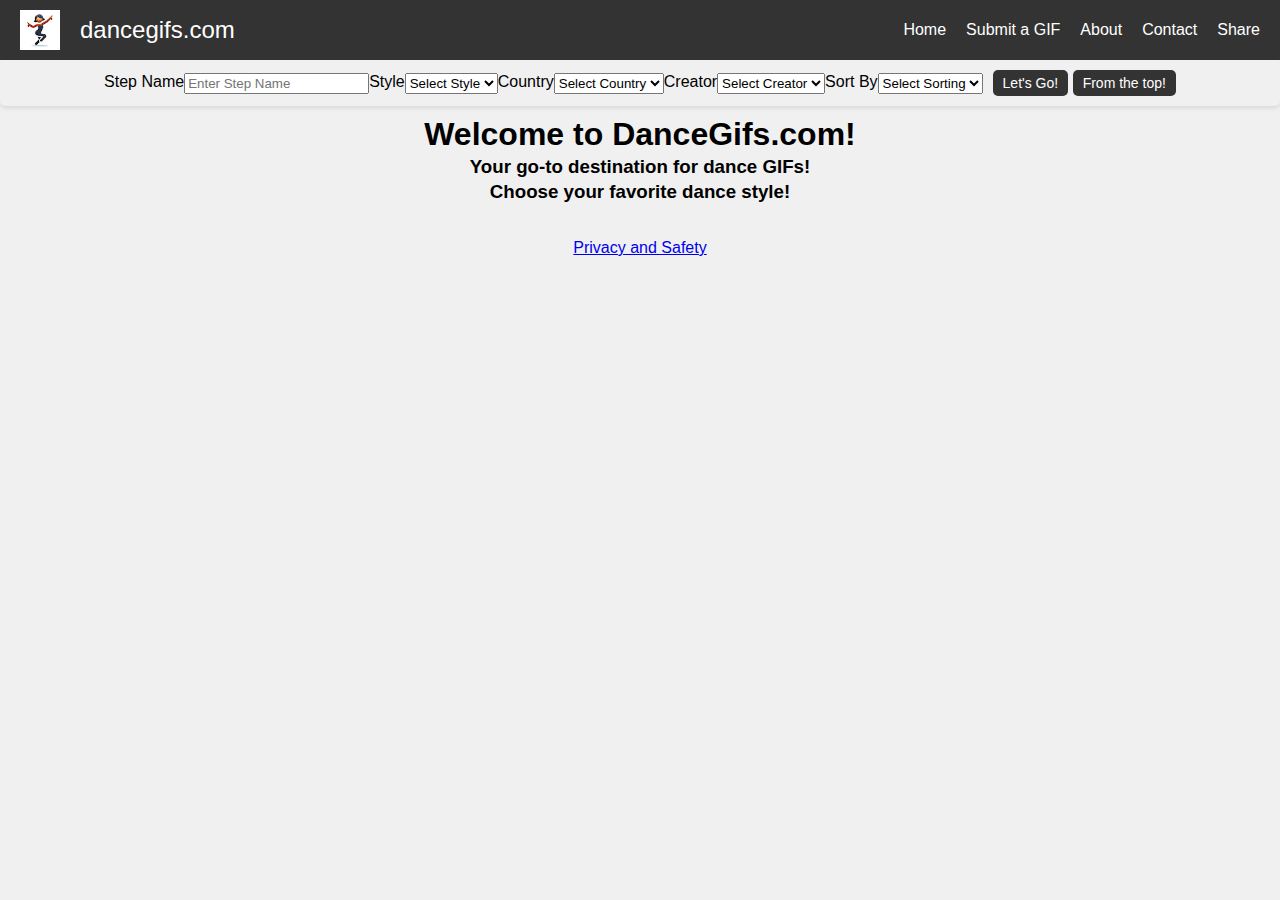
<file: public/index.html>
<!DOCTYPE html>
<html lang="en">
<head>
    <meta charset="UTF-8">
    <meta name="viewport" content="width=device-width, initial-scale=1.0">
    <title>DanceGifs.com</title>
    <link rel="stylesheet" type="text/css" href="style.css">
    <link rel="icon" href="favicon.ico" type="image/x-icon">


    <meta name="keywords" content="dance, dancing sneakers, afro dance, afrobeats, dance outfits, dance classes, dance teacher, dance instructor, ballet, jazz dance, hip hop dance, contemporary dance, salsa, ballroom dance, tap dance, dance competitions, dancewear, dance costume, leotards, tights, dance skirts, Capezio, Bloch, Sansha, Grishko, Gaynor Minden, So Danca, Freed of London, Nike dance, Adidas dance, Reebok dance, Puma dance, dance festivals, dance workshops, dance shoes, pointe shoes, dance sneakers, tap shoes, dance heels, jazz shoes, dance fitness, dance academy, dance studio, dance lessons, dance education, Nike Air Force 1 '07 An20, Nike Dunks, Nike Air Max, Nike Blazer, Nike Air Huarache, Adidas Originals Women's Superstar Sneaker, Reebok Women's Guresu 1.0 Track Shoe, Fuego, lululemon, leggings, street dance outfits, sweatshirt, hoodie, baggy pants, joggers, harem pants, snapback hats, beanies, bucket hats, high-top sneakers, cargo pants, bomber jackets, basketball jerseys, oversized t-shirts, tank tops, leggings, sports bras, dance shorts, windbreakers, track suits, temu, shein">
    
    <!-- GOOGLE ADSENSE IDENTIFIER -->
    <script async src="https://pagead2.googlesyndication.com/pagead/js/adsbygoogle.js?client=ca-pub-1258549624357094" crossorigin="anonymous"></script>

</head>
<body>
    <!-- NAV BAR and FILTERS -->
    <script>window.includeFilters = true;</script>
    <!-- Call script to set up nav bar and optionnaly filters and display Gifs -->
    <script src="scripts.js"></script>
    
    <!-- EZOIC AD - under_first_paragraph - under_first_paragraph -->
    <div id="ezoic-pub-ad-placeholder-103"> </div>
    <!-- End Ezoic - under_first_paragraph - under_first_paragraph -->

    <!-- GOOGLE TOP AD -->
    <!--<script async src="https://pagead2.googlesyndication.com/pagead/js/adsbygoogle.js?client=ca-pub-1258549624357094"
    crossorigin="anonymous"></script>-->
    <!-- top ad -->
    <!-- <ins class="adsbygoogle"
        style="display:block"
        data-ad-client="ca-pub-1258549624357094"
        data-ad-slot="4484881742"
        data-ad-format="auto"
        data-full-width-responsive="true"></ins>
    <script>
        (adsbygoogle = window.adsbygoogle || []).push({});
    </script> 
    -->


    <!-- GALLERY -->
    <div id="gallery-title">
        <h1 style="text-align: center; width: 70%; margin: auto;margin-top: 10px;">Welcome to DanceGifs.com!</h1>
        <h3 style="text-align: center; width: 70%; margin: auto;margin-top: 3px;">Your go-to destination for dance GIFs!</h3>
        <h3 style="text-align: center; width: 70%; margin: auto;margin-top: 3px;">Choose your favorite dance style!</h3>
    </div>
    <div id="gallery">
        <!-- GIFs will be displayed here -->
    </div>

    <footer>
        <!-- Privacy and Safety Policy -->
        <p>  <a href="privacyandsafety.html" target="_blank">Privacy and Safety</a>
        </p>
    </footer>
</body>
</html>
</file>
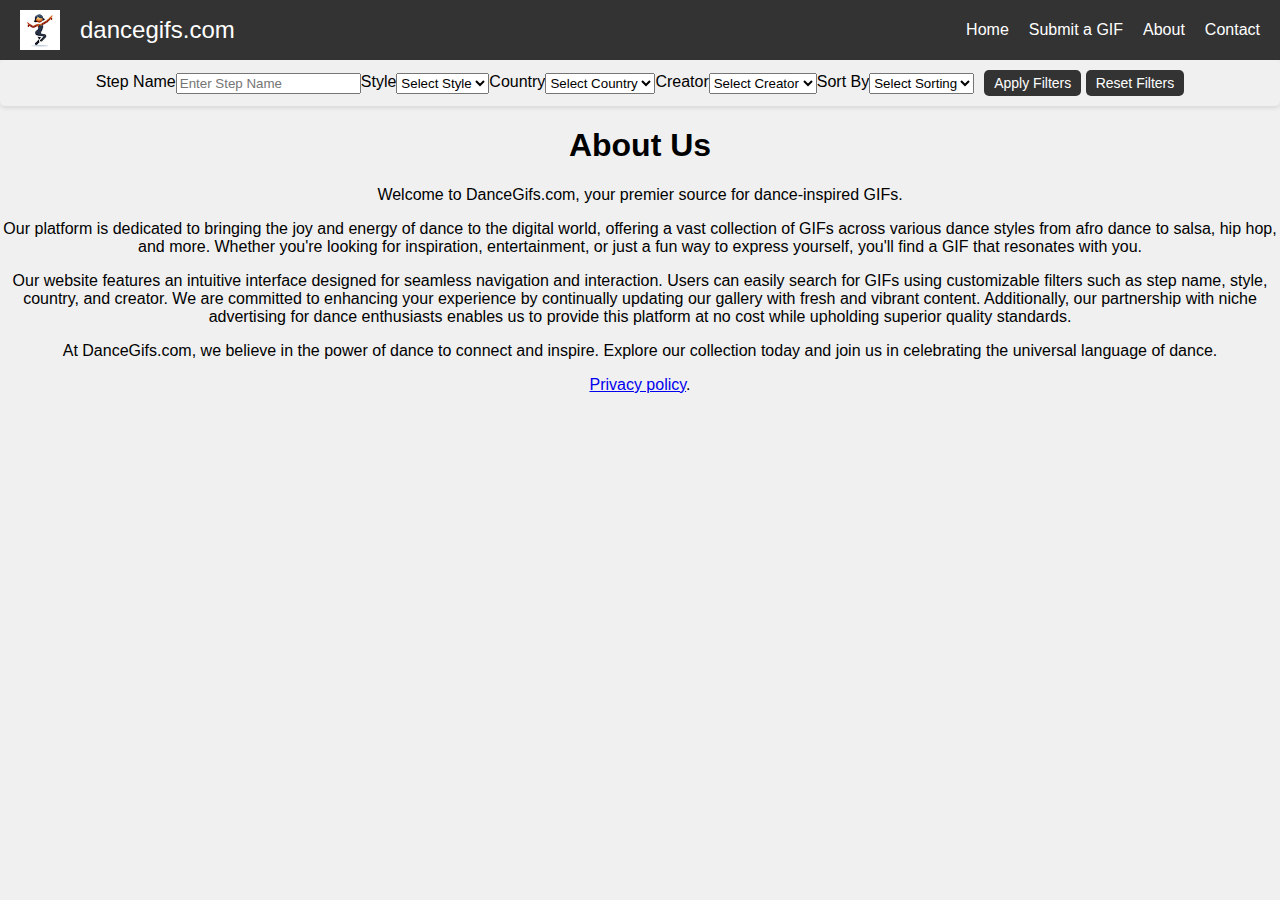
<file: about.html>
<!DOCTYPE html>
<html lang="en">
<head>
    <meta charset="UTF-8">
    <meta name="viewport" content="width=device-width, initial-scale=1.0">
    <title>About DanceGifs.com</title>
    <link rel="stylesheet" href="style.css">
    <script src="script.js" defer></script>
</head>
<body>

    <nav class="navbar">
        <div class="logo-and-title">
            <img src="logo.png" alt="Logo" style="height: 40px;"> <!-- Adjust the logo's height as needed -->
            <span class="site-title">dancegifs.com</span>
        </div>
        <button class="mobile-toggle" onclick="toggleNav()">☰</button>
        <ul class="nav-links">
            <li><a href="/">Home</a></li>
            <li><a href="https://forms.gle/mzy3RA9YncWPNvD19" target="_blank">Submit a GIF</a></li>
            <li><a href="/about.html">About</a></li>
            <li><a href="https://forms.gle/fVt2piGFEk1UcwqDA" target="_blank">Contact</a></li>
        </ul>
    </nav>

    <script>
        function toggleNav() {
            var navLinks = document.querySelector(".nav-links");
            navLinks.style.display = (navLinks.style.display === "block") ? "none" : "block";
        }
    </script>


    <div class="filter">
        <!-- Container for filter inputs -->
        <div class="filter-inputs">
            <label for="stepName">Step Name</label>
            <input type="text" id="stepName" placeholder="Enter Step Name"  onchange="applyFilters()">

            <label for="style">Style</label>
            <select id="style"  onchange="applyFilters()">
                <option value="">Select Style</option>
                <!-- Style options will be populated here -->
            </select>

            <label for="country">Country</label>
            <select id="country"   onchange="applyFilters()">
                <option value="">Select Country</option>
                <!-- Country options will be populated dynamically -->
            </select>

            <label for="creator">Creator</label>
            <select id="creator"   onchange="applyFilters()">
                <option value="">Select Creator</option>
                <!-- Creator options will be populated dynamically -->
            </select>

            <!-- Sort By dropdown menu -->
            <label for="sortBy">Sort By</label>
            <select id="sortBy"   onchange="applyFilters()">
                <option value="">Select Sorting</option>
                <option value="stepName">Step Name</option>
                <option value="style">Style</option>
                <option value="country">Country</option>
                <option value="hasGif">Has Gif</option>
                <option value="hasVideo">Has Video</option>
                <option value="hasTutorial">Has Tutorial</option>
                <option value="creator">Creator</option>
                <!-- Add more sorting options if needed -->
            </select>
        </div>
        
        <!-- Container for buttons -->
        <div class="filter-buttons">
            <button onclick="applyFilters()">Apply Filters</button>
            <button onclick="resetFilters()">Reset Filters</button> <!-- Reset Filters button -->
   
        </div>
    </div>

    
    <!-- EZOIC AD - under_first_paragraph - under_first_paragraph -->
    <div id="ezoic-pub-ad-placeholder-103"> </div>
    <!-- End Ezoic - under_first_paragraph - under_first_paragraph -->

    <!-- GOOGLE TOP AD -->
    <!--<script async src="https://pagead2.googlesyndication.com/pagead/js/adsbygoogle.js?client=ca-pub-1258549624357094"
    crossorigin="anonymous"></script>-->
    <!-- top ad -->
    <!-- <ins class="adsbygoogle"
        style="display:block"
        data-ad-client="ca-pub-1258549624357094"
        data-ad-slot="4484881742"
        data-ad-format="auto"
        data-full-width-responsive="true"></ins>
    <script>
        (adsbygoogle = window.adsbygoogle || []).push({});
    </script> 
    -->


    
    <!-- Call script to display Gifs -->
    <script src="script.js"></script>


    <main>
        <section id="about">
            <h1>About Us</h1>
            <p>Welcome to DanceGifs.com, your premier source for dance-inspired GIFs.</p>
            <p>Our platform is dedicated to bringing the joy and energy of dance to the digital world, offering a vast collection of GIFs across various dance styles from afro dance to salsa, hip hop, and more. Whether you're looking for inspiration, entertainment, or just a fun way to express yourself, you'll find a GIF that resonates with you.</p>
            <p>Our website features an intuitive interface designed for seamless navigation and interaction. Users can easily search for GIFs using customizable filters such as step name, style, country, and creator. We are committed to enhancing your experience by continually updating our gallery with fresh and vibrant content. Additionally, our partnership with niche advertising for dance enthusiasts enables us to provide this platform at no cost while upholding superior quality standards.</p>
            <p>At DanceGifs.com, we believe in the power of dance to connect and inspire. Explore our collection today and join us in celebrating the universal language of dance.</p>
        </section>
    </main>
    <footer>
        <!-- Privacy Policy -->
        <p>  <a href="https://www.dancegifs.com/privacypolicy.html" target="_blank">Privacy policy</a>.
        </p>
    </footer>
</body>
</html>
</file>
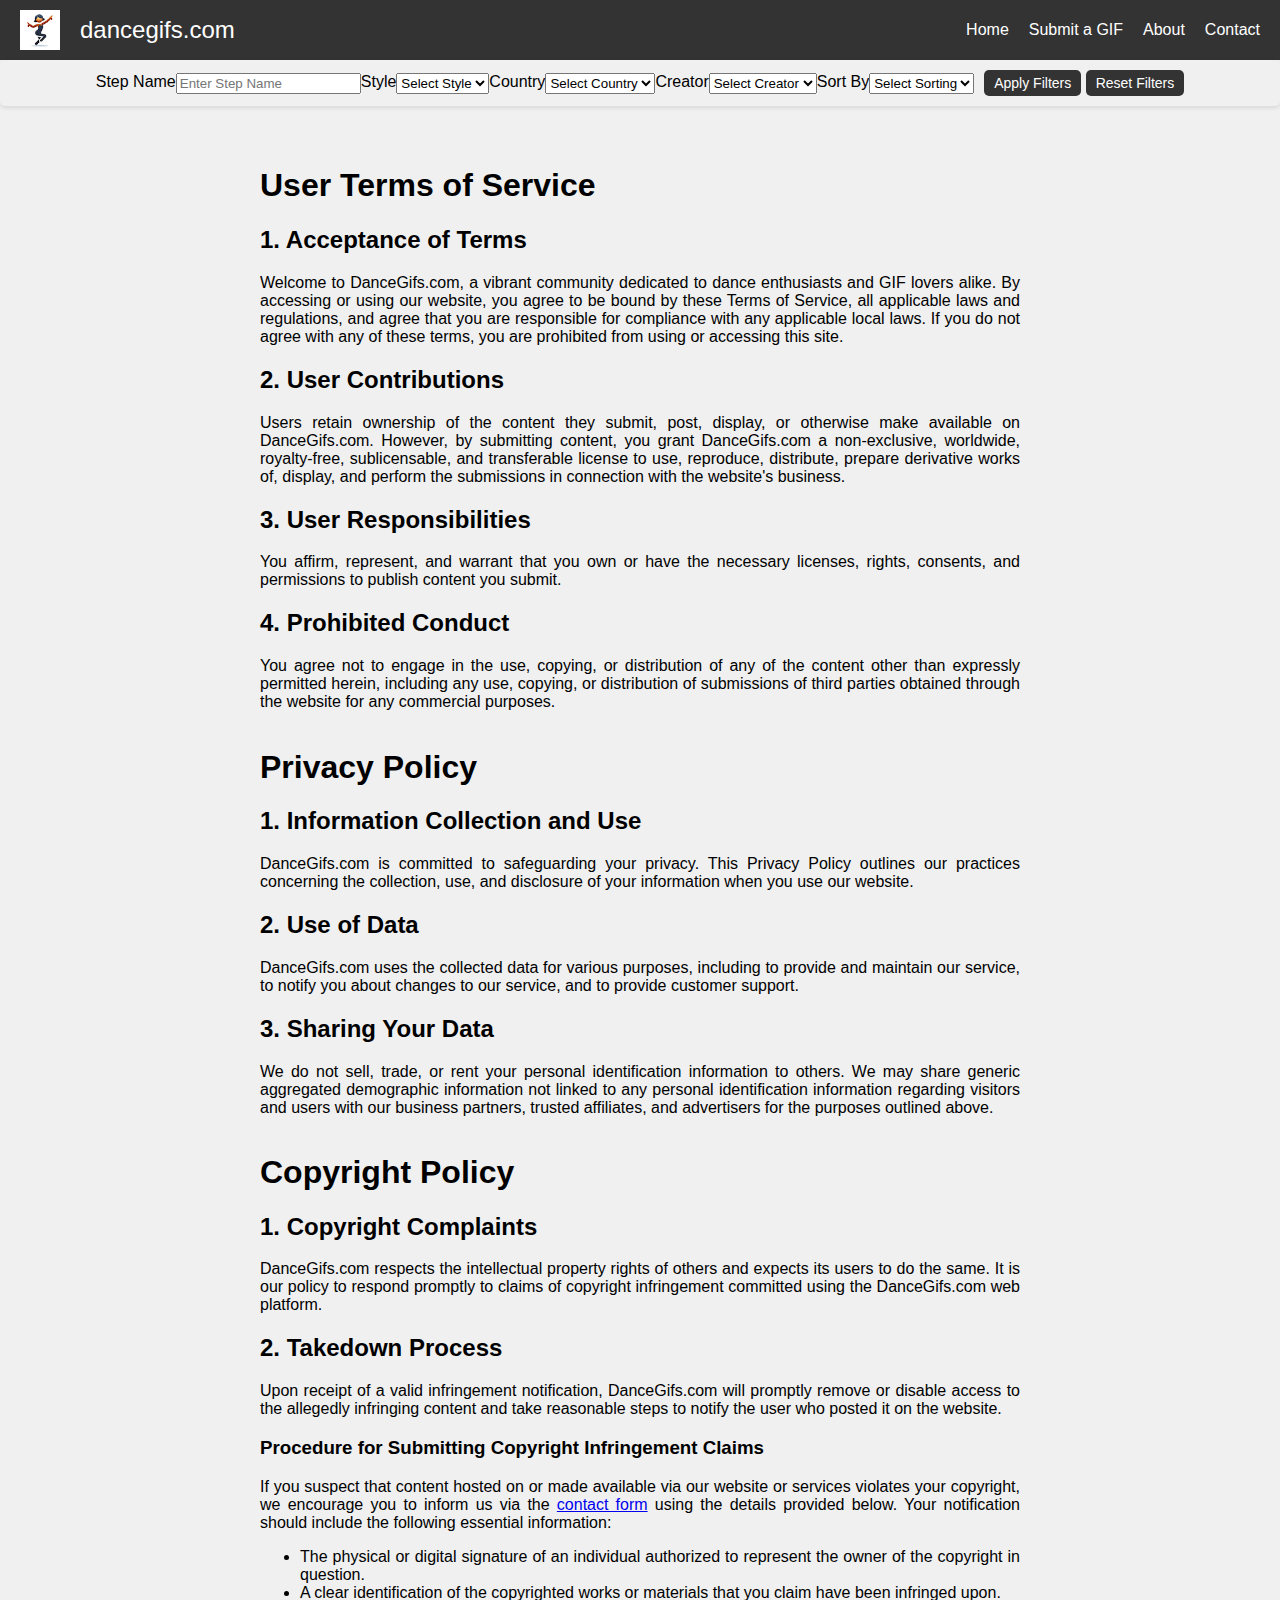
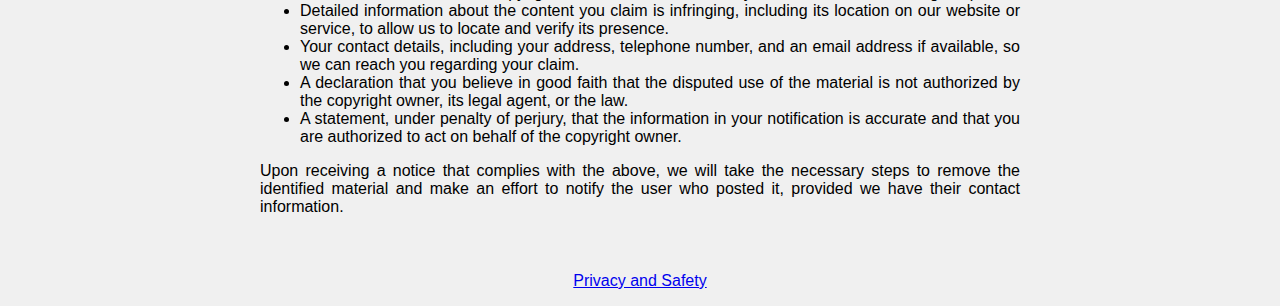
<file: privacyandsafety.html>
<!DOCTYPE html>
<html lang="en">
<head>
    <meta charset="UTF-8">
    <meta name="viewport" content="width=device-width, initial-scale=1.0">
    <title>About DanceGifs.com</title>
    <link rel="stylesheet" href="style.css">
    <script src="script.js" defer></script>

    <title>DanceGifs.com - Security and Privacy</title>
 


</head>
<body>

    <nav class="navbar">
        <div class="logo-and-title">
            <img src="logo.png" alt="Logo" style="height: 40px;"> <!-- Adjust the logo's height as needed -->
            <span class="site-title">dancegifs.com</span>
        </div>
        <button class="mobile-toggle" onclick="toggleNav()">☰</button>
        <ul class="nav-links">
            <li><a href="/">Home</a></li>
            <li><a href="https://forms.gle/mzy3RA9YncWPNvD19" target="_blank">Submit a GIF</a></li>
            <li><a href="/about.html">About</a></li>
            <li><a href="https://forms.gle/fVt2piGFEk1UcwqDA" target="_blank">Contact</a></li>
        </ul>
    </nav>

    <script>
        function toggleNav() {
            var navLinks = document.querySelector(".nav-links");
            navLinks.style.display = (navLinks.style.display === "block") ? "none" : "block";
        }
    </script>


    <div class="filter">
        <!-- Container for filter inputs -->
        <div class="filter-inputs">
            <label for="stepName">Step Name</label>
            <input type="text" id="stepName" placeholder="Enter Step Name"  onchange="applyFilters()">

            <label for="style">Style</label>
            <select id="style"  onchange="applyFilters()">
                <option value="">Select Style</option>
                <!-- Style options will be populated here -->
            </select>

            <label for="country">Country</label>
            <select id="country"   onchange="applyFilters()">
                <option value="">Select Country</option>
                <!-- Country options will be populated dynamically -->
            </select>

            <label for="creator">Creator</label>
            <select id="creator"   onchange="applyFilters()">
                <option value="">Select Creator</option>
                <!-- Creator options will be populated dynamically -->
            </select>

            <!-- Sort By dropdown menu -->
            <label for="sortBy">Sort By</label>
            <select id="sortBy"   onchange="applyFilters()">
                <option value="">Select Sorting</option>
                <option value="stepName">Step Name</option>
                <option value="style">Style</option>
                <option value="country">Country</option>
                <option value="hasGif">Has Gif</option>
                <option value="hasVideo">Has Video</option>
                <option value="hasTutorial">Has Tutorial</option>
                <option value="creator">Creator</option>
                <!-- Add more sorting options if needed -->
            </select>
        </div>
        
        <!-- Container for buttons -->
        <div class="filter-buttons">
            <button onclick="applyFilters()">Apply Filters</button>
            <button onclick="resetFilters()">Reset Filters</button> <!-- Reset Filters button -->
   
        </div>
    </div>

    
    <!-- EZOIC AD - under_first_paragraph - under_first_paragraph -->
    <div id="ezoic-pub-ad-placeholder-103"> </div>
    <!-- End Ezoic - under_first_paragraph - under_first_paragraph -->

    <!-- GOOGLE TOP AD -->
    <!--<script async src="https://pagead2.googlesyndication.com/pagead/js/adsbygoogle.js?client=ca-pub-1258549624357094"
    crossorigin="anonymous"></script>-->
    <!-- top ad -->
    <!-- <ins class="adsbygoogle"
        style="display:block"
        data-ad-client="ca-pub-1258549624357094"
        data-ad-slot="4484881742"
        data-ad-format="auto"
        data-full-width-responsive="true"></ins>
    <script>
        (adsbygoogle = window.adsbygoogle || []).push({});
    </script> 
    -->


    
    <!-- Call script to display Gifs -->
    <script src="script.js"></script>


    <main>
        <div class="container">
            <div class="section">
              <h1>User Terms of Service</h1>
              <h2>1. Acceptance of Terms</h2>
              <p>Welcome to DanceGifs.com, a vibrant community dedicated to dance enthusiasts and GIF lovers alike. By accessing or using our website, you agree to be bound by these Terms of Service, all applicable laws and regulations, and agree that you are responsible for compliance with any applicable local laws. If you do not agree with any of these terms, you are prohibited from using or accessing this site.</p>
              
              <h2>2. User Contributions</h2>
              <p>Users retain ownership of the content they submit, post, display, or otherwise make available on DanceGifs.com. However, by submitting content, you grant DanceGifs.com a non-exclusive, worldwide, royalty-free, sublicensable, and transferable license to use, reproduce, distribute, prepare derivative works of, display, and perform the submissions in connection with the website's business.</p>
              
              <h2>3. User Responsibilities</h2>
              <p>You affirm, represent, and warrant that you own or have the necessary licenses, rights, consents, and permissions to publish content you submit.</p>
              
              <h2>4. Prohibited Conduct</h2>
              <p>You agree not to engage in the use, copying, or distribution of any of the content other than expressly permitted herein, including any use, copying, or distribution of submissions of third parties obtained through the website for any commercial purposes.</p>
            </div>
            
            <div class="section">
              <h1>Privacy Policy</h1>
              <h2>1. Information Collection and Use</h2>
              <p>DanceGifs.com is committed to safeguarding your privacy. This Privacy Policy outlines our practices concerning the collection, use, and disclosure of your information when you use our website.</p>
              
              <h2>2. Use of Data</h2>
              <p>DanceGifs.com uses the collected data for various purposes, including to provide and maintain our service, to notify you about changes to our service, and to provide customer support.</p>
              
              <h2>3. Sharing Your Data</h2>
              <p>We do not sell, trade, or rent your personal identification information to others. We may share generic aggregated demographic information not linked to any personal identification information regarding visitors and users with our business partners, trusted affiliates, and advertisers for the purposes outlined above.</p>
            </div>
            
            <div class="section">
              <h1>Copyright Policy</h1>
              <h2>1. Copyright Complaints</h2>
              <p>DanceGifs.com respects the intellectual property rights of others and expects its users to do the same. It is our policy to respond promptly to claims of copyright infringement committed using the DanceGifs.com web platform.</p>
              
              <h2>2. Takedown Process</h2>
              <p>Upon receipt of a valid infringement notification, DanceGifs.com will promptly remove or disable access to the allegedly infringing content and take reasonable steps to notify the user who posted it on the website.</p>
                <h3>Procedure for Submitting Copyright Infringement Claims</h3>
                <p>If you suspect that content hosted on or made available via our website or services violates your copyright, we encourage you to inform us via the <a href="https://forms.gle/fVt2piGFEk1UcwqDA">contact form</a> using the details provided below. Your notification should include the following essential information:</p>
                <ul>
                    <li>The physical or digital signature of an individual authorized to represent the owner of the copyright in question.</li>
                    <li>A clear identification of the copyrighted works or materials that you claim have been infringed upon.</li>
                    <li>Detailed information about the content you claim is infringing, including its location on our website or service, to allow us to locate and verify its presence.</li>
                    <li>Your contact details, including your address, telephone number, and an email address if available, so we can reach you regarding your claim.</li>
                    <li>A declaration that you believe in good faith that the disputed use of the material is not authorized by the copyright owner, its legal agent, or the law.</li>
                    <li>A statement, under penalty of perjury, that the information in your notification is accurate and that you are authorized to act on behalf of the copyright owner.</li>
                </ul>
                <p>Upon receiving a notice that complies with the above, we will take the necessary steps to remove the identified material and make an effort to notify the user who posted it, provided we have their contact information.</p>
            </div>
          </div>
    </main>

    <footer>
        <!-- Privacy And Safety Policy -->
        <p>  <a href="privacyandsafety.html" target="_blank">Privacy and Safety</a>
        </p>
    </footer>
</body>
</html>
</file>
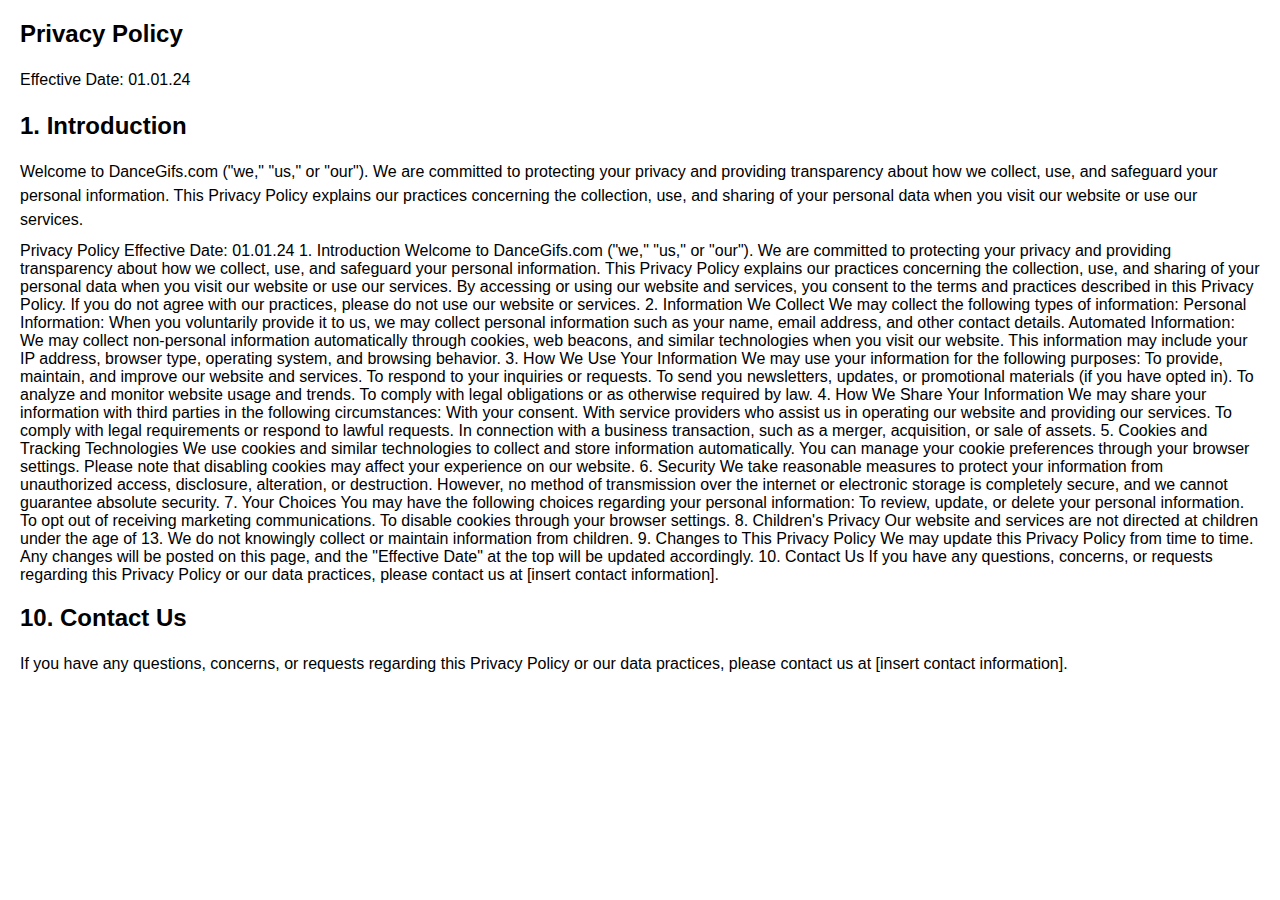
<file: privacypolicy.html>
<!DOCTYPE html>
<html lang="en">
<head>
    <meta charset="UTF-8">
    <meta name="viewport" content="width=device-width, initial-scale=1.0">
    <title>Privacy Policy</title>
    <style>
        /* Add your CSS styles here for formatting */
        body {
            font-family: Arial, sans-serif;
            margin: 20px;
        }

        h1 {
            font-size: 24px;
            margin-bottom: 20px;
        }

        p {
            font-size: 16px;
            line-height: 1.5;
            margin-bottom: 10px;
        }
    </style>
</head>
<body>
    <h1>Privacy Policy</h1>
    
    <p>Effective Date: 01.01.24</p>

    <h2>1. Introduction</h2>
    <p>Welcome to DanceGifs.com ("we," "us," or "our"). We are committed to protecting your privacy and providing transparency about how we collect, use, and safeguard your personal information. This Privacy Policy explains our practices concerning the collection, use, and sharing of your personal data when you visit our website or use our services.</p>

    Privacy Policy

    Effective Date: 01.01.24
    
    1. Introduction
    
    Welcome to DanceGifs.com ("we," "us," or "our"). We are committed to protecting your privacy and providing transparency about how we collect, use, and safeguard your personal information. This Privacy Policy explains our practices concerning the collection, use, and sharing of your personal data when you visit our website or use our services.
    
    By accessing or using our website and services, you consent to the terms and practices described in this Privacy Policy. If you do not agree with our practices, please do not use our website or services.
    
    2. Information We Collect
    
    We may collect the following types of information:
    
    Personal Information: When you voluntarily provide it to us, we may collect personal information such as your name, email address, and other contact details.
    
    Automated Information: We may collect non-personal information automatically through cookies, web beacons, and similar technologies when you visit our website. This information may include your IP address, browser type, operating system, and browsing behavior.
    
    3. How We Use Your Information
    
    We may use your information for the following purposes:
    
    To provide, maintain, and improve our website and services.
    To respond to your inquiries or requests.
    To send you newsletters, updates, or promotional materials (if you have opted in).
    To analyze and monitor website usage and trends.
    To comply with legal obligations or as otherwise required by law.
    4. How We Share Your Information
    
    We may share your information with third parties in the following circumstances:
    
    With your consent.
    With service providers who assist us in operating our website and providing our services.
    To comply with legal requirements or respond to lawful requests.
    In connection with a business transaction, such as a merger, acquisition, or sale of assets.
    5. Cookies and Tracking Technologies
    
    We use cookies and similar technologies to collect and store information automatically. You can manage your cookie preferences through your browser settings. Please note that disabling cookies may affect your experience on our website.
    
    6. Security
    
    We take reasonable measures to protect your information from unauthorized access, disclosure, alteration, or destruction. However, no method of transmission over the internet or electronic storage is completely secure, and we cannot guarantee absolute security.
    
    7. Your Choices
    
    You may have the following choices regarding your personal information:
    
    To review, update, or delete your personal information.
    To opt out of receiving marketing communications.
    To disable cookies through your browser settings.
    8. Children's Privacy
    
    Our website and services are not directed at children under the age of 13. We do not knowingly collect or maintain information from children.
    
    9. Changes to This Privacy Policy
    
    We may update this Privacy Policy from time to time. Any changes will be posted on this page, and the "Effective Date" at the top will be updated accordingly.
    
    10. Contact Us
    
    If you have any questions, concerns, or requests regarding this Privacy Policy or our data practices, please contact us at [insert contact information].
    
    
    <h2>10. Contact Us</h2>
    <p>If you have any questions, concerns, or requests regarding this Privacy Policy or our data practices, please contact us at [insert contact information].</p>
</body>
</html>
</file>
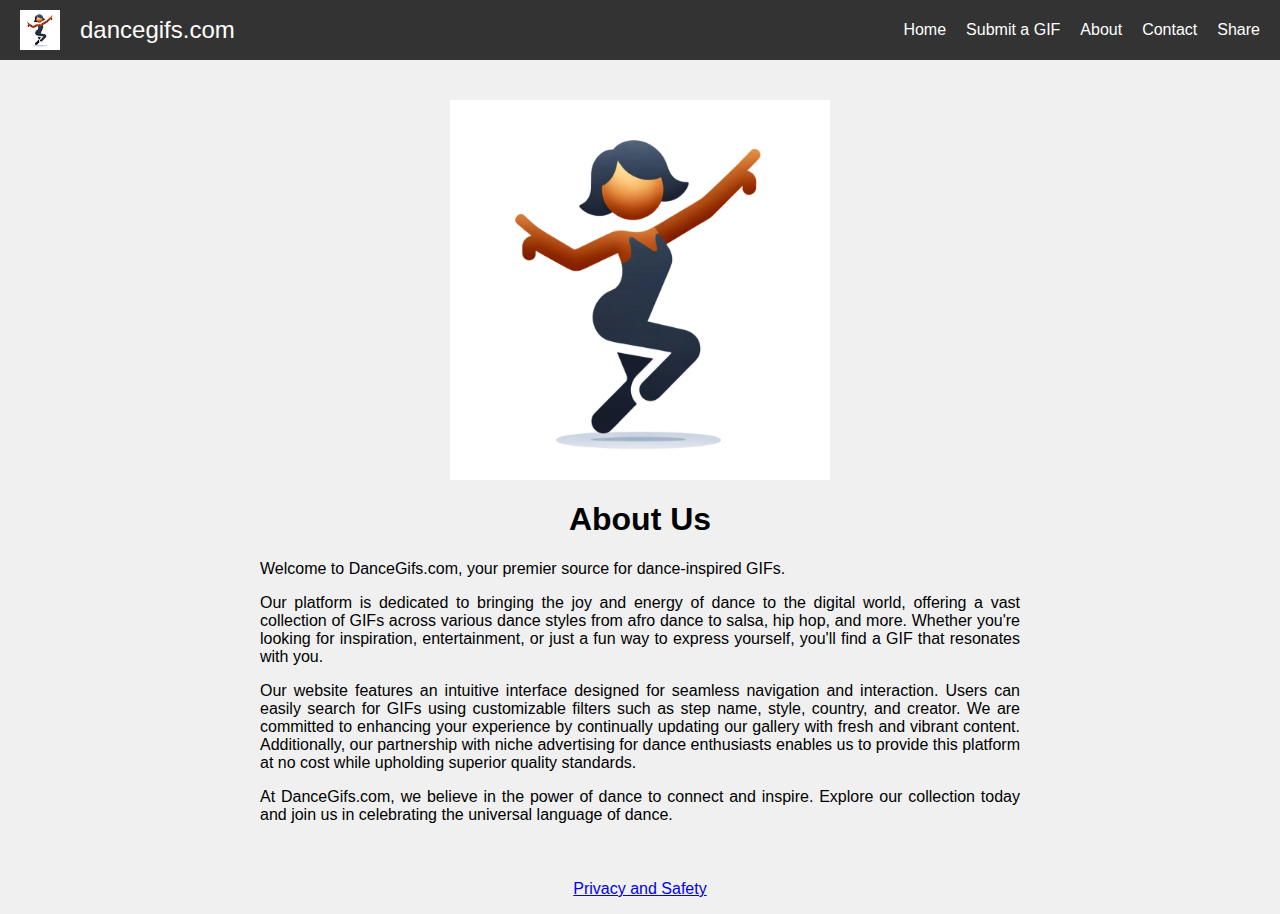
<file: public/about.html>
<!DOCTYPE html>
<html lang="en">
<head>
    <meta charset="UTF-8">
    <meta name="viewport" content="width=device-width, initial-scale=1.0">
    <title>About DanceGifs.com</title>
    <link rel="stylesheet" href="style.css">
    <script src="script.js" defer></script>
</head>
<body>
    <!-- Set a flag to indicate not to include filters -->
    <script>window.includeFilters = false;</script>
    <!-- Call script to set up nav bar and optionnaly filters and display Gifs -->
    <script src="scripts.js"></script>

    
    <!-- EZOIC AD - under_first_paragraph - under_first_paragraph -->
    <div id="ezoic-pub-ad-placeholder-103"> </div>
    <!-- End Ezoic - under_first_paragraph - under_first_paragraph -->

    <!-- GOOGLE TOP AD -->
    <!--<script async src="https://pagead2.googlesyndication.com/pagead/js/adsbygoogle.js?client=ca-pub-1258549624357094"
    crossorigin="anonymous"></script>-->
    <!-- top ad -->
    <!-- <ins class="adsbygoogle"
        style="display:block"
        data-ad-client="ca-pub-1258549624357094"
        data-ad-slot="4484881742"
        data-ad-format="auto"
        data-full-width-responsive="true"></ins>
    <script>
        (adsbygoogle = window.adsbygoogle || []).push({});
    </script> 
    -->



    <main>
        <div class="aboutus">
            <section id="section">
                <img src="logo_big.png" alt="DanceGifs.com" style="display: block; margin-left: auto; margin-right: auto; width: 50%;"> <!-- Adjust the width as necessary -->
                <h1 style="text-align: center;">About Us</h1>
                <p>Welcome to DanceGifs.com, your premier source for dance-inspired GIFs.</p>
                <p>Our platform is dedicated to bringing the joy and energy of dance to the digital world, offering a vast collection of GIFs across various dance styles from afro dance to salsa, hip hop, and more. Whether you're looking for inspiration, entertainment, or just a fun way to express yourself, you'll find a GIF that resonates with you.</p>
                <p>Our website features an intuitive interface designed for seamless navigation and interaction. Users can easily search for GIFs using customizable filters such as step name, style, country, and creator. We are committed to enhancing your experience by continually updating our gallery with fresh and vibrant content. Additionally, our partnership with niche advertising for dance enthusiasts enables us to provide this platform at no cost while upholding superior quality standards.</p>
                <p>At DanceGifs.com, we believe in the power of dance to connect and inspire. Explore our collection today and join us in celebrating the universal language of dance.</p>
            </section>
        </div>
    </main>

    <footer>
        <!-- Privacy and Safety Policy -->
        <p>  <a href="privacyandsafety.html" target="_blank">Privacy and Safety</a>
        </p>
    </footer>
</body>
</html>
</file>
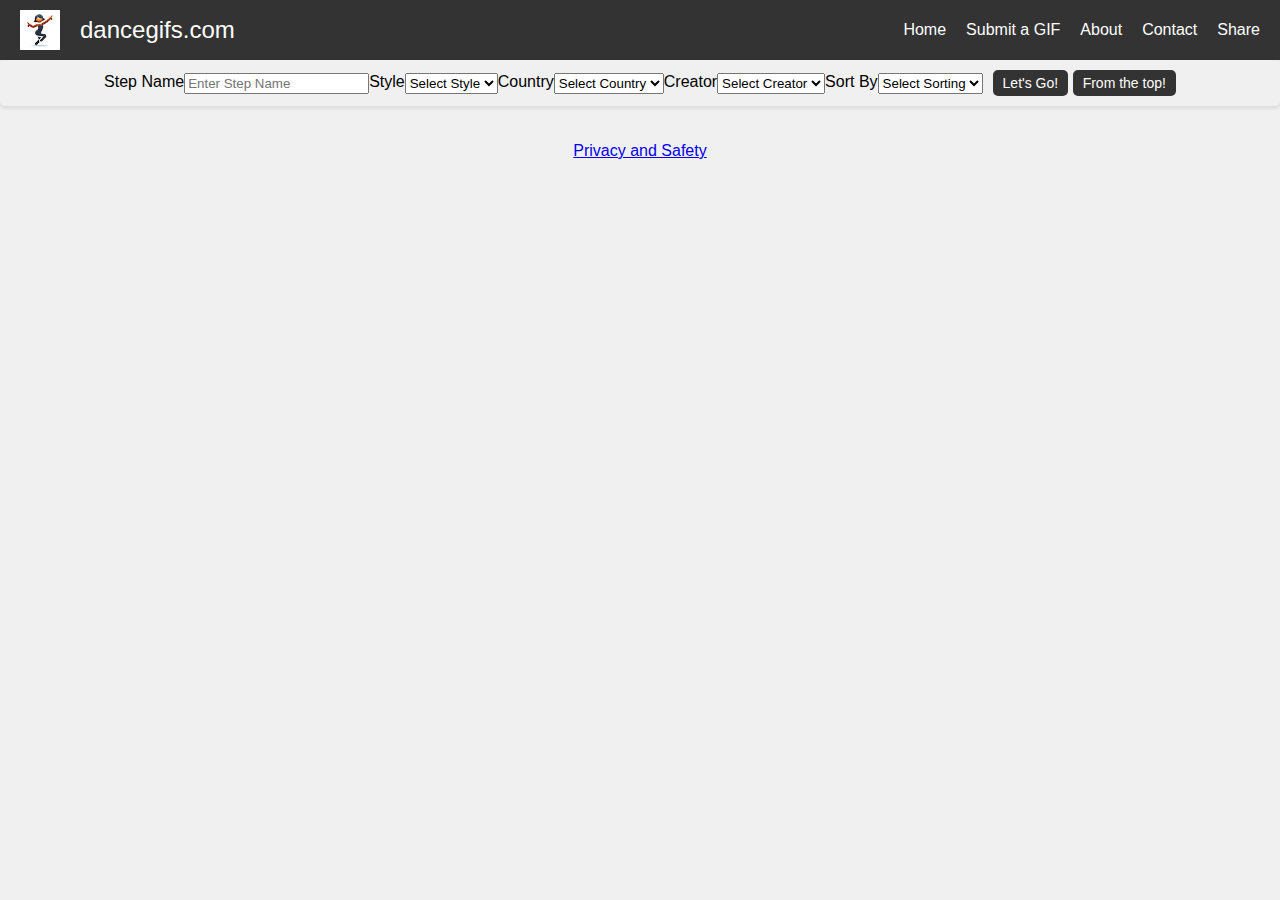
<file: public/collab.html>
<!DOCTYPE html>
<html lang="en">
<head>
    <meta charset="UTF-8">
    <meta name="viewport" content="width=device-width, initial-scale=1.0">
    <title>DanceGifs.com</title>
    <link rel="stylesheet" type="text/css" href="style.css">
    <link rel="icon" href="favicon.ico" type="image/x-icon">


    <meta name="keywords" content="dance, dancing sneakers, afro dance, afrobeats, dance outfits, dance classes, dance teacher, dance instructor, ballet, jazz dance, hip hop dance, contemporary dance, salsa, ballroom dance, tap dance, dance competitions, dancewear, dance costume, leotards, tights, dance skirts, Capezio, Bloch, Sansha, Grishko, Gaynor Minden, So Danca, Freed of London, Nike dance, Adidas dance, Reebok dance, Puma dance, dance festivals, dance workshops, dance shoes, pointe shoes, dance sneakers, tap shoes, dance heels, jazz shoes, dance fitness, dance academy, dance studio, dance lessons, dance education, Nike Air Force 1 '07 An20, Nike Dunks, Nike Air Max, Nike Blazer, Nike Air Huarache, Adidas Originals Women's Superstar Sneaker, Reebok Women's Guresu 1.0 Track Shoe, Fuego, lululemon, leggings, street dance outfits, sweatshirt, hoodie, baggy pants, joggers, harem pants, snapback hats, beanies, bucket hats, high-top sneakers, cargo pants, bomber jackets, basketball jerseys, oversized t-shirts, tank tops, leggings, sports bras, dance shorts, windbreakers, track suits, temu, shein">
    
    <!-- GOOGLE ADSENSE IDENTIFIER -->
    <script async src="https://pagead2.googlesyndication.com/pagead/js/adsbygoogle.js?client=ca-pub-1258549624357094" crossorigin="anonymous"></script>

</head>
<body>
    <!-- NAV BAR and FILTERS -->
    <script>window.includeFilters = true;</script>
    <!-- Call script to set up nav bar and optionnaly filters and display Gifs -->
    <script src="scripts.js"></script>
    
    <!-- EZOIC AD - under_first_paragraph - under_first_paragraph -->
    <div id="ezoic-pub-ad-placeholder-103"> </div>
    <!-- End Ezoic - under_first_paragraph - under_first_paragraph -->

    <!-- GOOGLE TOP AD -->
    <!--<script async src="https://pagead2.googlesyndication.com/pagead/js/adsbygoogle.js?client=ca-pub-1258549624357094"
    crossorigin="anonymous"></script>-->
    <!-- top ad -->
    <!-- <ins class="adsbygoogle"
        style="display:block"
        data-ad-client="ca-pub-1258549624357094"
        data-ad-slot="4484881742"
        data-ad-format="auto"
        data-full-width-responsive="true"></ins>
    <script>
        (adsbygoogle = window.adsbygoogle || []).push({});
    </script> 
    -->


    <!-- GALLERY -->
    <div id="gallery">
        <!-- GIFs will be displayed here -->
    </div>

    <footer>
        <!-- Privacy and Safety Policy -->
        <p>  <a href="privacyandsafety.html" target="_blank">Privacy and Safety</a>
        </p>
    </footer>
</body>
</html>
</file>
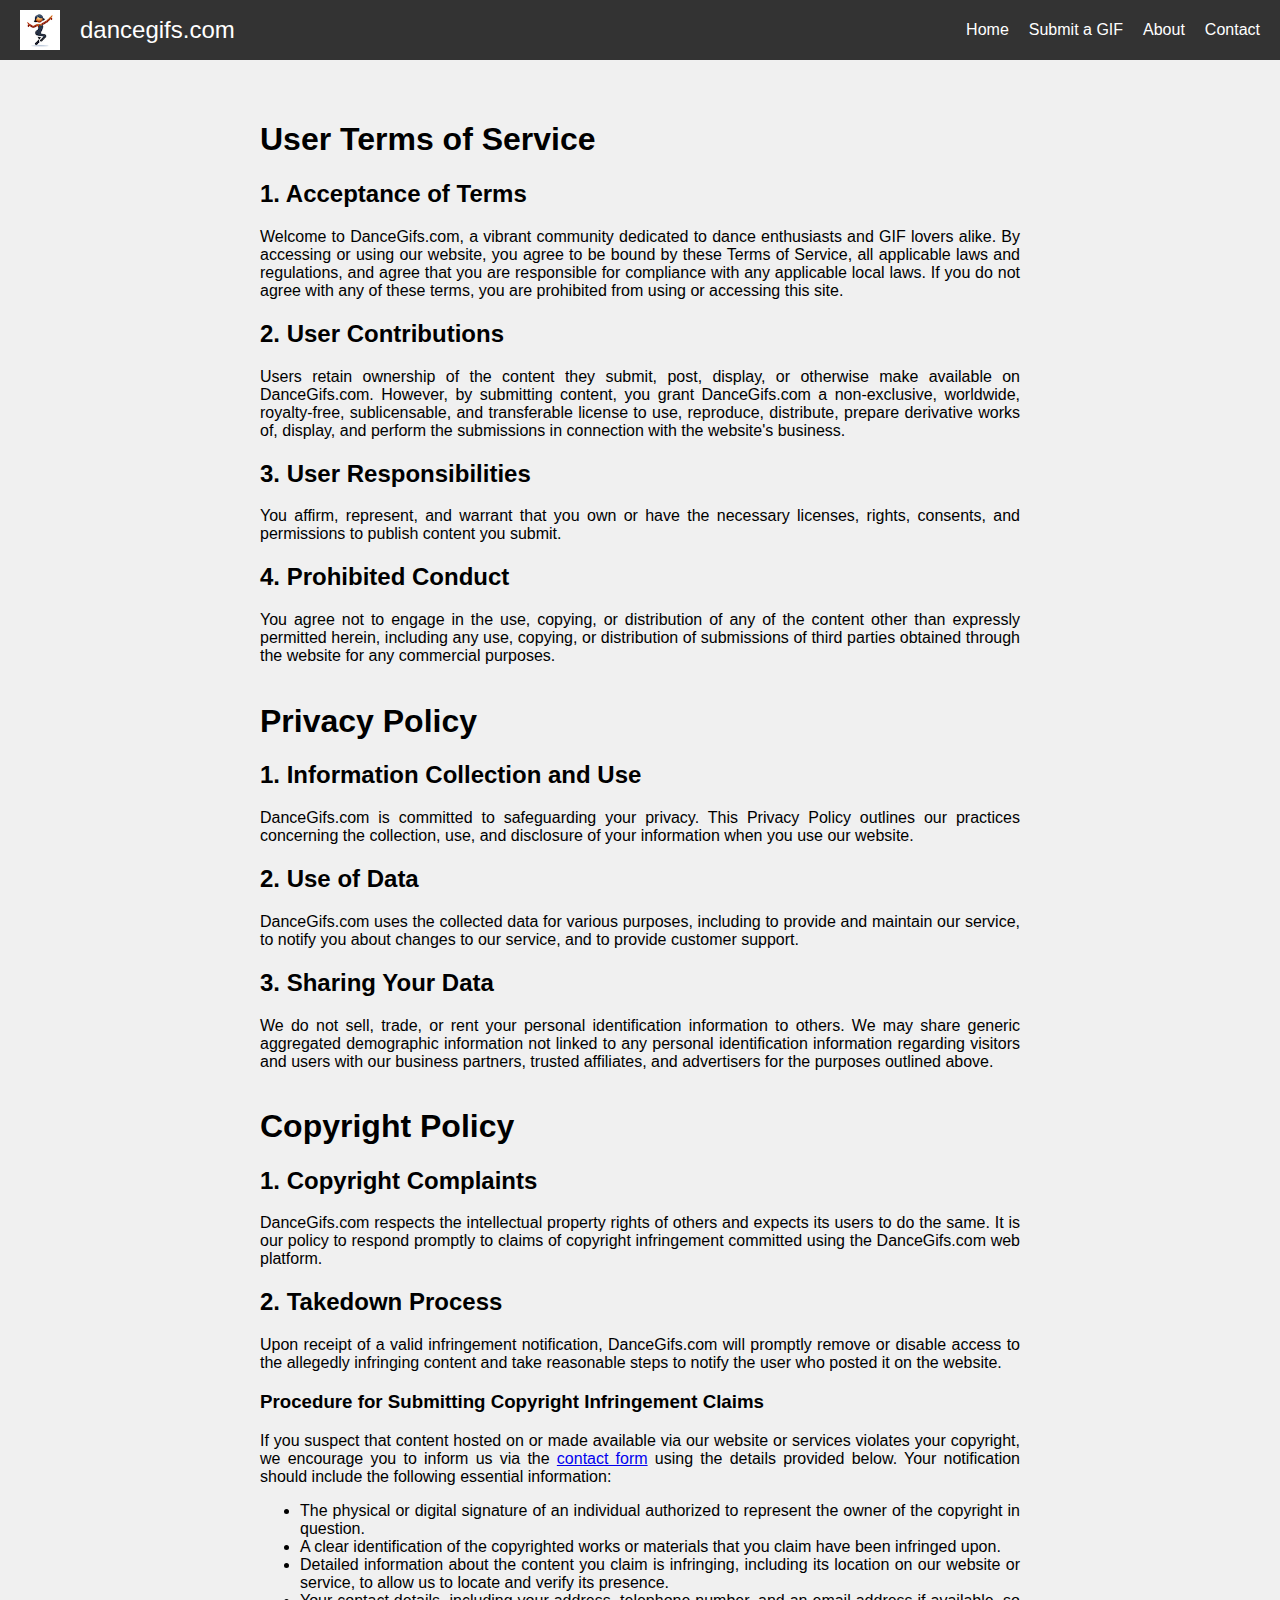
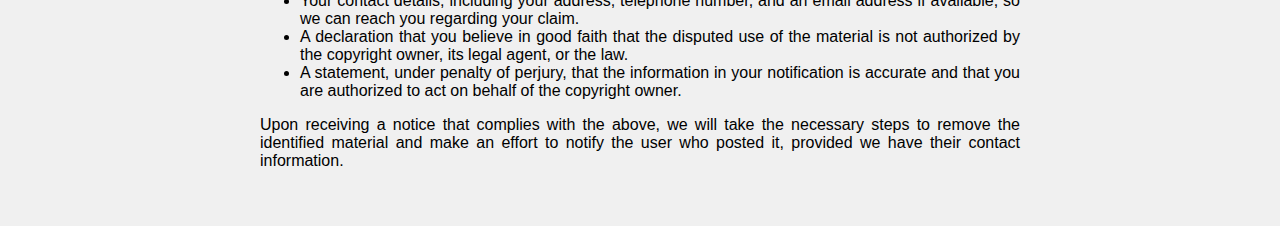
<file: public/privacyandsafety.html>
<!DOCTYPE html>
<html lang="en">
<head>
    <meta charset="UTF-8">
    <meta name="viewport" content="width=device-width, initial-scale=1.0">
    <title>About DanceGifs.com</title>
    <link rel="stylesheet" href="style.css">

    <title>DanceGifs.com - Security and Privacy</title>
 


</head>
<body>

    <!-- NAV BAR and FILTERS -->
    <script>window.includeFilters = false;</script>
    <script src="navbarandfilters.js"></script>
    
    <!-- EZOIC AD - under_first_paragraph - under_first_paragraph -->
    <div id="ezoic-pub-ad-placeholder-103"> </div>
    <!-- End Ezoic - under_first_paragraph - under_first_paragraph -->

    <!-- GOOGLE TOP AD -->
    <!--<script async src="https://pagead2.googlesyndication.com/pagead/js/adsbygoogle.js?client=ca-pub-1258549624357094"
    crossorigin="anonymous"></script>-->
    <!-- top ad -->
    <!-- <ins class="adsbygoogle"
        style="display:block"
        data-ad-client="ca-pub-1258549624357094"
        data-ad-slot="4484881742"
        data-ad-format="auto"
        data-full-width-responsive="true"></ins>
    <script>
        (adsbygoogle = window.adsbygoogle || []).push({});
    </script> 
    -->



    <main>
        <div class="container">
            <div class="section">
              <h1>User Terms of Service</h1>
              <h2>1. Acceptance of Terms</h2>
              <p>Welcome to DanceGifs.com, a vibrant community dedicated to dance enthusiasts and GIF lovers alike. By accessing or using our website, you agree to be bound by these Terms of Service, all applicable laws and regulations, and agree that you are responsible for compliance with any applicable local laws. If you do not agree with any of these terms, you are prohibited from using or accessing this site.</p>
              
              <h2>2. User Contributions</h2>
              <p>Users retain ownership of the content they submit, post, display, or otherwise make available on DanceGifs.com. However, by submitting content, you grant DanceGifs.com a non-exclusive, worldwide, royalty-free, sublicensable, and transferable license to use, reproduce, distribute, prepare derivative works of, display, and perform the submissions in connection with the website's business.</p>
              
              <h2>3. User Responsibilities</h2>
              <p>You affirm, represent, and warrant that you own or have the necessary licenses, rights, consents, and permissions to publish content you submit.</p>
              
              <h2>4. Prohibited Conduct</h2>
              <p>You agree not to engage in the use, copying, or distribution of any of the content other than expressly permitted herein, including any use, copying, or distribution of submissions of third parties obtained through the website for any commercial purposes.</p>
            </div>
            
            <div class="section">
              <h1>Privacy Policy</h1>
              <h2>1. Information Collection and Use</h2>
              <p>DanceGifs.com is committed to safeguarding your privacy. This Privacy Policy outlines our practices concerning the collection, use, and disclosure of your information when you use our website.</p>
              
              <h2>2. Use of Data</h2>
              <p>DanceGifs.com uses the collected data for various purposes, including to provide and maintain our service, to notify you about changes to our service, and to provide customer support.</p>
              
              <h2>3. Sharing Your Data</h2>
              <p>We do not sell, trade, or rent your personal identification information to others. We may share generic aggregated demographic information not linked to any personal identification information regarding visitors and users with our business partners, trusted affiliates, and advertisers for the purposes outlined above.</p>
            </div>
            
            <div class="section">
              <h1>Copyright Policy</h1>
              <h2>1. Copyright Complaints</h2>
              <p>DanceGifs.com respects the intellectual property rights of others and expects its users to do the same. It is our policy to respond promptly to claims of copyright infringement committed using the DanceGifs.com web platform.</p>
              
              <h2>2. Takedown Process</h2>
              <p>Upon receipt of a valid infringement notification, DanceGifs.com will promptly remove or disable access to the allegedly infringing content and take reasonable steps to notify the user who posted it on the website.</p>
                <h3>Procedure for Submitting Copyright Infringement Claims</h3>
                <p>If you suspect that content hosted on or made available via our website or services violates your copyright, we encourage you to inform us via the <a href="https://forms.gle/fVt2piGFEk1UcwqDA" target="_blank">contact form</a> using the details provided below. Your notification should include the following essential information:</p>
                <ul>
                    <li>The physical or digital signature of an individual authorized to represent the owner of the copyright in question.</li>
                    <li>A clear identification of the copyrighted works or materials that you claim have been infringed upon.</li>
                    <li>Detailed information about the content you claim is infringing, including its location on our website or service, to allow us to locate and verify its presence.</li>
                    <li>Your contact details, including your address, telephone number, and an email address if available, so we can reach you regarding your claim.</li>
                    <li>A declaration that you believe in good faith that the disputed use of the material is not authorized by the copyright owner, its legal agent, or the law.</li>
                    <li>A statement, under penalty of perjury, that the information in your notification is accurate and that you are authorized to act on behalf of the copyright owner.</li>
                </ul>
                <p>Upon receiving a notice that complies with the above, we will take the necessary steps to remove the identified material and make an effort to notify the user who posted it, provided we have their contact information.</p>
            </div>
          </div>
    </main>


</body>
</html>
</file>
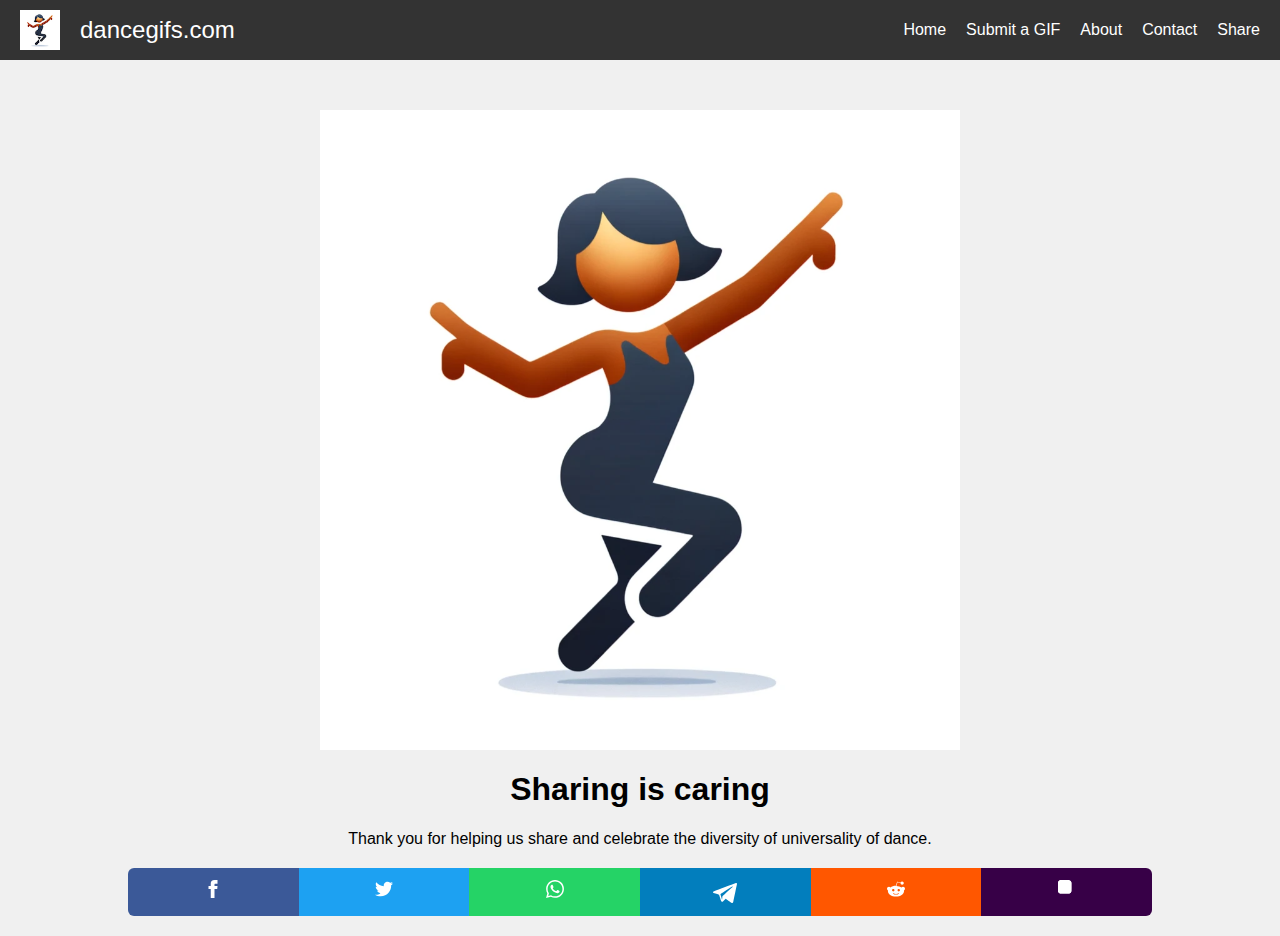
<file: public/share.html>
<!DOCTYPE html>
<html lang="en">
<head>
    <meta charset="UTF-8">
    <meta name="viewport" content="width=device-width, initial-scale=1.0">
    <title>About DanceGifs.com</title>
    <link rel="stylesheet" href="style.css">
    <script src="script.js" defer></script>
</head>
<body>
    <!-- Set a flag to indicate not to include filters -->
    <script>window.includeFilters = false;</script>
    <!-- Call script to set up nav bar and optionnaly filters and display Gifs -->
    <script src="scripts.js"></script>

    
    <!-- EZOIC AD - under_first_paragraph - under_first_paragraph -->
    <div id="ezoic-pub-ad-placeholder-103"> </div>
    <!-- End Ezoic - under_first_paragraph - under_first_paragraph -->

    <!-- GOOGLE TOP AD -->
    <!--<script async src="https://pagead2.googlesyndication.com/pagead/js/adsbygoogle.js?client=ca-pub-1258549624357094"
    crossorigin="anonymous"></script>-->
    <!-- top ad -->
    <!-- <ins class="adsbygoogle"
        style="display:block"
        data-ad-client="ca-pub-1258549624357094"
        data-ad-slot="4484881742"
        data-ad-format="auto"
        data-full-width-responsive="true"></ins>
    <script>
        (adsbygoogle = window.adsbygoogle || []).push({});
    </script> 
    -->



    <main>
        <div class="sharing">
                <img src="logo_big.png" alt="DanceGifs.com" style="display: block; margin-left: auto; margin-right: auto; width: 50%;margin-top: 50px;"> <!-- Adjust the width as necessary -->
                <h1 style="text-align: center;">Sharing is caring</h1>
                <p style="text-align: center; width: 70%; margin: auto;">Thank you for helping us share and celebrate the diversity of universality of dance.</p>
        </div>



        <div class="wpjankari-social-wrapper">
            <a class="wpjankari-social-sharing wpjankari-social-facebook" href="https://www.facebook.com/sharer.php?u=https://www.dancegifs.com/"                   target="_blank" rel="nofollow"><svg xmlns="http://www.w3.org/2000/svg" width="18" height="18" viewBox="0 0 24 24"><path d="M9 8h-3v4h3v12h5v-12h3.642l.358-4h-4v-1.667c0-.955.192-1.333 1.115-1.333h2.885v-5h-3.808c-3.596 0-5.192 1.583-5.192 4.615v3.385z"/></svg></a>
            <a class="wpjankari-social-sharing wpjankari-social-twitter" href="https://twitter.com/intent/tweet?text=dancegifs.com&url=https://www.dancegifs.com/"  target="_blank" rel="nofollow"><svg xmlns="http://www.w3.org/2000/svg" width="18" height="18" viewBox="0 0 24 24"><path d="M24 4.557c-.883.392-1.832.656-2.828.775 1.017-.609 1.798-1.574 2.165-2.724-.951.564-2.005.974-3.127 1.195-.897-.957-2.178-1.555-3.594-1.555-3.179 0-5.515 2.966-4.797 6.045-4.091-.205-7.719-2.165-10.148-5.144-1.29 2.213-.669 5.108 1.523 6.574-.806-.026-1.566-.247-2.229-.616-.054 2.281 1.581 4.415 3.949 4.89-.693.188-1.452.232-2.224.084.626 1.956 2.444 3.379 4.6 3.419-2.07 1.623-4.678 2.348-7.29 2.04 2.179 1.397 4.768 2.212 7.548 2.212 9.142 0 14.307-7.721 13.995-14.646.962-.695 1.797-1.562 2.457-2.549z"/></svg></a>
            <a class="wpjankari-social-sharing wpjankari-social-whatsapp" href="https://api.whatsapp.com/send?text=dancegifs.com https://www.dancegifs.com/"        target="_blank" rel="nofollow"><svg xmlns="http://www.w3.org/2000/svg" width="18" height="18" viewBox="0 0 24 24"><path d="M.057 24l1.687-6.163c-1.041-1.804-1.588-3.849-1.587-5.946.003-6.556 5.338-11.891 11.893-11.891 3.181.001 6.167 1.24 8.413 3.488 2.245 2.248 3.481 5.236 3.48 8.414-.003 6.557-5.338 11.892-11.893 11.892-1.99-.001-3.951-.5-5.688-1.448l-6.305 1.654zm6.597-3.807c1.676.995 3.276 1.591 5.392 1.592 5.448 0 9.886-4.434 9.889-9.885.002-5.462-4.415-9.89-9.881-9.892-5.452 0-9.887 4.434-9.889 9.884-.001 2.225.651 3.891 1.746 5.634l-.999 3.648 3.742-.981zm11.387-5.464c-.074-.124-.272-.198-.57-.347-.297-.149-1.758-.868-2.031-.967-.272-.099-.47-.149-.669.149-.198.297-.768.967-.941 1.165-.173.198-.347.223-.644.074-.297-.149-1.255-.462-2.39-1.475-.883-.788-1.48-1.761-1.653-2.059-.173-.297-.018-.458.13-.606.134-.133.297-.347.446-.521.151-.172.2-.296.3-.495.099-.198.05-.372-.025-.521-.075-.148-.669-1.611-.916-2.206-.242-.579-.487-.501-.669-.51l-.57-.01c-.198 0-.52.074-.792.372s-1.04 1.016-1.04 2.479 1.065 2.876 1.213 3.074c.149.198 2.095 3.2 5.076 4.487.709.306 1.263.489 1.694.626.712.226 1.36.194 1.872.118.571-.085 1.758-.719 2.006-1.413.248-.695.248-1.29.173-1.414z"/></svg></a>
            <a class="wpjankari-social-sharing wpjankari-social-telegram" href="https://t.me/share/url?url=https://www.dancegifs.com/&text=dancegifs.com"           target="_blank" rel="nofollow"><svg width="24px" height="24px" version="1.1" xmlns="http://www.w3.org/2000/svg" xmlns:xlink="http://www.w3.org/1999/xlink" xml:space="preserve" xmlns:serif="http://www.serif.com/" style="fill-rule:evenodd;clip-rule:evenodd;stroke-linejoin:round;stroke-miterlimit:1.41421;"><path id="telegram-1" d="M18.384,22.779c0.322,0.228 0.737,0.285 1.107,0.145c0.37,-0.141 0.642,-0.457 0.724,-0.84c0.869,-4.084 2.977,-14.421 3.768,-18.136c0.06,-0.28 -0.04,-0.571 -0.26,-0.758c-0.22,-0.187 -0.525,-0.241 -0.797,-0.14c-4.193,1.552 -17.106,6.397 -22.384,8.35c-0.335,0.124 -0.553,0.446 -0.542,0.799c0.012,0.354 0.25,0.661 0.593,0.764c2.367,0.708 5.474,1.693 5.474,1.693c0,0 1.452,4.385 2.209,6.615c0.095,0.28 0.314,0.5 0.603,0.576c0.288,0.075 0.596,-0.004 0.811,-0.207c1.216,-1.148 3.096,-2.923 3.096,-2.923c0,0 3.572,2.619 5.598,4.062Zm-11.01,-8.677l1.679,5.538l0.373,-3.507c0,0 6.487,-5.851 10.185,-9.186c0.108,-0.098 0.123,-0.262 0.033,-0.377c-0.089,-0.115 -0.253,-0.142 -0.376,-0.064c-4.286,2.737 -11.894,7.596 -11.894,7.596Z"/></svg></a>
            <a class="wpjankari-social-sharing wpjankari-social-reddit" href="https://reddit.com/submit?url=https://www.dancegifs.com/&title=dancegifs.com"         target="_blank" rel="nofollow"><svg xmlns="http://www.w3.org/2000/svg" width="18" height="18" viewBox="0 0 24 24"><path d="M24 11.779c0-1.459-1.192-2.645-2.657-2.645-.715 0-1.363.286-1.84.746-1.81-1.191-4.259-1.949-6.971-2.046l1.483-4.669 4.016.941-.006.058c0 1.193.975 2.163 2.174 2.163 1.198 0 2.172-.97 2.172-2.163s-.975-2.164-2.172-2.164c-.92 0-1.704.574-2.021 1.379l-4.329-1.015c-.189-.046-.381.063-.44.249l-1.654 5.207c-2.838.034-5.409.798-7.3 2.025-.474-.438-1.103-.712-1.799-.712-1.465 0-2.656 1.187-2.656 2.646 0 .97.533 1.811 1.317 2.271-.052.282-.086.567-.086.857 0 3.911 4.808 7.093 10.719 7.093s10.72-3.182 10.72-7.093c0-.274-.029-.544-.075-.81.832-.447 1.405-1.312 1.405-2.318zm-17.224 1.816c0-.868.71-1.575 1.582-1.575.872 0 1.581.707 1.581 1.575s-.709 1.574-1.581 1.574-1.582-.706-1.582-1.574zm9.061 4.669c-.797.793-2.048 1.179-3.824 1.179l-.013-.003-.013.003c-1.777 0-3.028-.386-3.824-1.179-.145-.144-.145-.379 0-.523.145-.145.381-.145.526 0 .65.647 1.729.961 3.298.961l.013.003.013-.003c1.569 0 2.648-.315 3.298-.962.145-.145.381-.144.526 0 .145.145.145.379 0 .524zm-.189-3.095c-.872 0-1.581-.706-1.581-1.574 0-.868.709-1.575 1.581-1.575s1.581.707 1.581 1.575-.709 1.574-1.581 1.574z"/></svg></a>
            <a class="wpjankari-social-sharing wpjankari-social-instagram" href="https://www.instagram.com/dancegifs.com_official/"                                              target="_blank" rel="nofollow">
                <svg xmlns="http://www.w3.org/2000/svg" width="18" height="18" viewBox="0 0 24 24">
                
                    <path
                        d="m 8.8995084,0.09673909 c -3.757417,0 -4.8563181,0.0038762 -5.069924,0.0215959 -0.7710858,0.0640957 -1.2509033,0.1855036 -1.7736359,0.4457624 -0.4028473,0.2000393 -0.7205568,0.4319188 -1.0341132,0.75696541 -0.57104646,0.5927808 -0.91713526,1.3220591 -1.04241936,2.1889423 -0.0609117,0.420844 -0.0786314,0.506674 -0.0822307,2.6563007 -0.001384,0.7165421 0,1.6595649 0,2.92445 0,3.7543712 0.00415,4.8521642 0.02215,5.0653552 0.062296,0.750321 0.1799661,1.222386 0.4291501,1.73875 0.4762181,0.98843 1.38573936,1.730444 2.45723036,2.007315 0.371007,0.09552 0.7807762,0.148126 1.3068312,0.173044 0.2228811,0.0097 2.4946078,0.01661 4.767719,0.01661 2.2731101,0 4.5462211,-0.0028 4.7635651,-0.01384 0.609116,-0.02866 0.962819,-0.07614 1.353899,-0.177197 1.078413,-0.278255 1.971322,-1.009195 2.457231,-2.011468 0.244338,-0.503906 0.368238,-0.993967 0.424304,-1.70511 0.01218,-0.155048 0.0173,-2.627091 0.0173,-5.0958116 0,-2.4691356 -0.0055,-4.9366102 -0.01772,-5.0916581 C 17.822092,3.2741109 17.698192,2.7882022 17.445962,2.2746066 17.239001,1.8541779 17.009198,1.5402062 16.675569,1.2191742 16.080158,0.65048119 15.351987,0.30439239 14.484273,0.17924669 14.063844,0.11847349 13.980091,0.10047689 11.828803,0.09673909 Z"
                        id="path7"
                        style="fill:#ffffff;stroke-width:0.0001" />
                    <path
                        d="m 8.8995084,0.09673909 c -3.757417,0 -4.8563181,0.0038762 -5.069924,0.0215959 -0.7710858,0.0640957 -1.2509033,0.1855036 -1.7736359,0.4457624 -0.4028473,0.2000393 -0.7205568,0.4319188 -1.0341132,0.75696541 -0.57104646,0.5927808 -0.91713526,1.3220591 -1.04241936,2.1889423 -0.0609117,0.420844 -0.0786314,0.506674 -0.0822307,2.6563007 -0.001384,0.7165421 0,1.6595649 0,2.92445 0,3.7543712 0.00415,4.8521642 0.02215,5.0653552 0.062296,0.750321 0.1799661,1.222386 0.4291501,1.73875 0.4762181,0.98843 1.38573936,1.730444 2.45723036,2.007315 0.371007,0.09552 0.7807762,0.148126 1.3068312,0.173044 0.2228811,0.0097 2.4946078,0.01661 4.767719,0.01661 2.2731101,0 4.5462211,-0.0028 4.7635651,-0.01384 0.609116,-0.02866 0.962819,-0.07614 1.353899,-0.177197 1.078413,-0.278255 1.971322,-1.009195 2.457231,-2.011468 0.244338,-0.503906 0.368238,-0.993967 0.424304,-1.70511 0.01218,-0.155048 0.0173,-2.627091 0.0173,-5.0958116 0,-2.4691356 -0.0055,-4.9366102 -0.01772,-5.0916581 C 17.822092,3.2741109 17.698192,2.7882022 17.445962,2.2746066 17.239001,1.8541779 17.009198,1.5402062 16.675569,1.2191742 16.080158,0.65048119 15.351987,0.30439239 14.484273,0.17924669 14.063844,0.11847349 13.980091,0.10047689 11.828803,0.09673909 Z"
                        id="path8"
                        style="fill:#ffffff;stroke-width:0.0001" />
                    <path
                        d="m 8.8953551,2.4501427 c -1.8046455,0 -2.0311258,0.00789 -2.7399157,0.040146 C 5.4480339,2.522683 4.9651707,2.6346773 4.5426657,2.7990003 4.1056247,2.9687223 3.7348944,3.1957564 3.3655485,3.5652409 2.9959256,3.9345868 2.7688915,4.3053171 2.5986157,4.7422196 2.4338774,5.1648632 2.3217448,5.6478648 2.2899045,6.3549933 c -0.031702,0.7087898 -0.040008,0.9354088 -0.040008,2.740054 0,1.8046457 0.00803,2.0304337 0.040146,2.7392237 0.032532,0.707405 0.1445267,1.190268 0.308711,1.612774 0.1698605,0.43704 0.3968948,0.807771 0.766379,1.177117 0.3692076,0.369622 0.7399379,0.59721 1.176702,0.766932 0.422782,0.164323 0.9057835,0.276318 1.6130506,0.308712 0.7087896,0.03225 0.9351319,0.04015 2.7396387,0.04015 1.8047842,0 2.0305722,-0.0079 2.7393622,-0.04015 0.707405,-0.03239 1.190822,-0.144389 1.613604,-0.308712 0.436903,-0.169722 0.807079,-0.39731 1.176287,-0.766932 0.369623,-0.369346 0.596657,-0.740077 0.766932,-1.176979 0.163354,-0.422644 0.275487,-0.905645 0.308712,-1.612774 0.03184,-0.70879 0.04015,-0.934716 0.04015,-2.7393617 0,-1.8046452 -0.0083,-2.0311258 -0.04015,-2.7399157 C 15.466196,5.6477261 15.354063,5.1648632 15.190709,4.7423579 15.020434,4.3053171 14.7934,3.9345868 14.423777,3.5652409 14.054154,3.195618 13.684531,2.9685837 13.247075,2.7990003 12.823462,2.6346773 12.340322,2.522683 11.632917,2.490289 10.924127,2.4580336 10.698477,2.4501427 8.8932784,2.4501427 Z M 8.2992516,3.6476099 c 0.1769207,-2.844e-4 0.3743297,0 0.5961035,0 1.7741889,0 1.9844729,0.00637 2.6850949,0.038208 0.647878,0.029625 0.999504,0.1378818 1.233737,0.228834 0.310096,0.1204389 0.531177,0.2644116 0.76361,0.4969834 0.232572,0.2325715 0.376545,0.4540683 0.497261,0.764164 0.09095,0.2339561 0.199347,0.5855822 0.228834,1.2334604 0.03184,0.7004836 0.03876,0.9109057 0.03876,2.6842646 0,1.7733587 -0.0069,1.9837807 -0.03876,2.6842647 -0.02962,0.647878 -0.137882,0.999505 -0.228834,1.23346 -0.120439,0.310096 -0.264689,0.530901 -0.497261,0.763334 -0.232571,0.232572 -0.453376,0.376545 -0.76361,0.496983 -0.233956,0.09137 -0.585859,0.199348 -1.233737,0.228973 -0.700484,0.03184 -0.910906,0.03876 -2.6850949,0.03876 -1.7743282,0 -1.9846116,-0.0069 -2.6850952,-0.03876 C 5.5623816,14.470637 5.2107553,14.36238 4.9763841,14.271428 4.6662885,14.150989 4.4447916,14.007016 4.2122201,13.774444 3.9796483,13.541873 3.8356756,13.32093 3.7149597,13.010696 3.6240075,12.77674 3.5156126,12.425114 3.4861257,11.777235 3.4542857,11.076752 3.4479177,10.86633 3.4479177,9.0918635 c 0,-1.7744665 0.00637,-1.983781 0.038208,-2.6842646 C 3.515751,5.7597207 3.6240075,5.4080944 3.7149597,5.1738615 3.8353986,4.8637659 3.9796483,4.642269 4.2122201,4.4096975 4.4447916,4.1771257 4.6662885,4.033153 4.9763841,3.9124371 5.210617,3.8210696 5.5623816,3.71309 6.2102599,3.6833264 6.8232523,3.6556392 7.0608076,3.6473332 8.2992516,3.6459489 Z m 4.1430974,1.103331 c -0.440225,0 -0.797388,0.3567484 -0.797388,0.7971117 0,0.4402251 0.357163,0.7973887 0.797388,0.7973887 0.440225,0 0.797389,-0.3571636 0.797389,-0.7973887 0,-0.4402249 -0.357164,-0.7973884 -0.797389,-0.7973884 z m -3.5469939,0.931671 c -1.8845227,0 -3.4124354,1.5279129 -3.4124354,3.4124354 0,1.8845227 1.5279127,3.4117437 3.4124354,3.4117437 1.8845219,0 3.4118809,-1.527221 3.4118809,-3.4117437 0,-1.8845225 -1.527497,-3.4124354 -3.4120195,-3.4124354 z m 0,1.1974673 c 1.2232159,0 2.2149679,0.9916136 2.2149679,2.2149681 0,1.2232157 -0.991752,2.2149687 -2.2149679,2.2149687 -1.2233547,0 -2.2149684,-0.991753 -2.2149684,-2.2149687 0,-1.2233545 0.9916137,-2.2149681 2.2149684,-2.2149681 z"
                        id="path9"
                        style="stroke-width:0.0001" />
             </svg>

            </a>
            
        </div>
    </main>

</body>
</html>
</file>
<file: public/style.css>
/* Base reset for navbar */
.navbar {
    display: flex;
    justify-content: space-between;
    align-items: center;
    background-color: #333;
    color: white;
    padding: 10px 20px;
}

.nav-links {
    list-style: none;
    margin: 0;
    padding: 0;
    display: flex;
}

.nav-links li {
    margin-left: 20px;
}

.nav-links a {
    color: white;
    text-decoration: none;
    transition: color 0.3s ease-in-out;
}

.nav-links a:hover {
    color: #007bff; /* Bright blue to highlight on hover */
}

/* Responsive adjustments might be needed for mobile views */
/* CSS for the mobile navigation toggle button */
.mobile-toggle {
    display: none; /* Initially hide the toggle button */
    font-size: 20px;
    color: #fff; /* Button color */
    background-color: #333; /* Button background color */
    padding: 10px 15px;
    border: none;
    border-radius: 5px;
    position: absolute;
    right: 0; /* Align to the right */
    top: 0; /* Align to the top */

}

/* Hide dropdown links */
.dropdown-content {
    display: none;
    top:60px;
    position: absolute;
    right:0;
    background-color: hsl(0, 0%, 86%);
    min-width: 140px;
    box-shadow: 0px 8px 16px 0px rgba(0,0,0,0.2);
    z-index: 1;
}
/* Style for dropdown links */
.dropdown-content a {
    color: black;
    padding: 10px 10px;
    text-decoration: none;
    display: block;
}

/* Add hover effect */
.dropdown-content a:hover {
    background-color: #474747; /* Light grey background */
    color: #eeeeee; /* Darker text color */
}

/* Show the toggle button on small screens */
@media screen and (max-width: 600px) {
    .nav-links{
        display: none; /* Hide the regular navigation links */
    }

    .mobile-toggle {
        display: block; /* Show hamburger menu button if mobile screen */
    }

    .dropdown-content {
        display: none; 
    }
}else{
    .dropdown-content {
        display: none; 
    }
}


/*  ----------------------------------------------- */
/* LOGO AND TITLE */
.logo img {
    height: 40px; /* Adjust based on your logo's size */
}
.site-title{
    display: flex;
    margin-left: 20px;
    font-size: 24px; /* Adjust the font size as needed */
}
.logo-and-title {
    display: flex;
    align-items: center;
}

.logo-and-title img {
    height: 40px; /* Adjust based on your logo's size */
}

/*  ----------------------------------------------- */
/* BODY */
body {
    font-family: Calibri, Helvetica, sans-serif; /* Fallback to Helvetica and sans-serif if Calibri is not available */
    text-align: center; /* Center align text */
    margin: 0;
    padding: 0;
    background-color: #f0f0f0; /* Light grey color */
}

/*  ----------------------------------------------- */
/* FILTERS */

/* Center-align the filter container */

.filter {
    display: flex;
    flex-wrap: wrap;
    gap: 10px;
    background-color: #f0f0f0;
    padding: 10px;
    border-radius: 5px;
    box-shadow: 0 2px 4px rgba(0, 0, 0, 0.1);
    justify-content: center;
    align-items: center;
}


/* Style labels for filter inputs */
.filter-inputs {
    display: flex;
    flex-direction: row;
  }

.filter-input label {
    font-weight: bold;
}

.filter-input input {
    padding-right: 20px;
}

/* Style input fields and selects */
.filter-input input[type="text"],
.filter-input select {
    width: 100%;
    padding: 5px;
    border: 1px solid #ccc;
    border-radius: 5px;
    font-size: 14px;
    transition: border-color 0.3s ease;
}

/* Style input fields and selects on focus */
.filter-input input[type="text"]:focus,
.filter-input select:focus {
    border-color: #7c7c7c;
    outline: none;
}

/* Style filter buttons */
.filter-buttons button {
    background-color: #333; /* Dark grey background color */
    color: #fff;
    border: none;
    padding: 5px 10px;
    font-size: 14px;
    border-radius: 5px;
    cursor: pointer;
    transition: background-color 0.3s ease, transform 0.2s ease;
}

/* Style filter buttons on hover */
.filter-buttons button:hover {
    background-color: #555; /* Darker grey on hover */
    transform: scale(1.05);
}

/* Responsive adjustments for mobile views */
@media (max-width: 768px) {

    .filter-inputs {
        display: flex;
        flex-direction: column;
      }
    
      .filter-inputs label,
      .filter-inputs input,
      .filter-inputs select { /* If you are using <select> elements */
        width: 100%; /* Make input and labels full width */
        margin-bottom: 0.5em; /* Provide some spacing */
      }

    .filter-buttons {
    display: flex; /* Always horizontal */
    justify-content: space-between;
    flex-wrap: wrap; /* Allow wrapping if buttons overflow */
    margin-top: 1em; /* Space between filter inputs and filter buttons */
    }


}



/*  --------------------------------------------------  */
/* GALLERY */

#gallery {
    display: flex;
    flex-direction: column; /* Stack items vertically */
    align-items: center; /* Center items horizontally */
    gap: 10px;
    margin-top: 20px;
}

#gallery .gallery-item {
    width: 100%; /* Full width of the gallery */
    max-width: 600px; /* Maximum width of each item */
    border: 1px solid #ddd;
    border-radius: 4px;
    padding: 5px;
    text-align: center; 
    box-shadow: 0 2px 4px rgba(0, 0, 0, 0.1); /* Optional: adds a subtle shadow */
}


#gallery img {
    max-width: 100%; /* Adjust to the width of the gallery item */
    max-height: 90%; /* Set a max height for images */
    border-radius: 4px; /* Rounded corners for images */
}

.responsive-gif {
    width: 100%; /* Make the image width adjust to the container width */
    height: auto; /* Keep the aspect ratio of the image */
    max-height: 90%; /* Set a max height for images */

}

.step-and-style-container {
    display: flex;
    justify-content: space-between;
    align-items: center;
    font-size: 12px;
}

.step-name {
    font-weight: bold;
    font-size: 16px;
}

.style-name {
    font-weight: bold;
    color: grey;
    align-items: left;
    font-size: 14px;
}

/* Step Name and Style */
#gallery p {
    margin: 5px 0; /* Space above and below the text */
    font-size: 0.9em; /* Slightly smaller font size */
    text-align: center; /* Center align text */
}


.info {
    font-size: 0.8em; /* Smaller font size */
    color: #555; /* A discrete, darker grey color */
    margin: 5px 0; /* Some margin for spacing */
    line-height: 1.4; /* Adjust line height for readability */
    text-align: center; /* Center align text */
}
.info a {
    color: #007bff; /* A standard link color */
    text-decoration: none; /* Optional: removes underline from links */
}
.info a:hover {
    text-decoration: underline; /* Underline on hover for better user experience */
}

.privacypolicy {
    color: #555; /* A discrete, darker grey color */
    text-align: center; /* Center align text */
}

.container {
    max-width: 800px;
    width: 100%;
    margin: 20px auto; /* Center the container horizontally */
    padding: 20px;
    box-sizing: border-box;
    display: flex;
    flex-direction: column; /* Stack children vertically; change to row for horizontal */
    align-items: flex-start; /* Align items to the start of the container; change as needed */
    justify-content: space-between; /* Adjust spacing between child elements */
    text-align: justify; /* Center align text */
}

.aboutus {
    max-width: 800px;
    width: 100%;
    margin: 20px auto; /* Center the container horizontally */
    padding: 20px;
    box-sizing: border-box;
    display: flex;
    flex-direction: column; /* Stack children vertically; change to row for horizontal */
    align-items: flex-start; /* Align items to the start of the container; change as needed */
    justify-content: space-between; /* Adjust spacing between child elements */
    text-align: justify; /* Center align text */
}





/* ===============================================================*/
/* SHARE */

.sharing{
    text-align: center;
}
/*social-sharing-buttons*/
.wpjankari-social-wrapper {
    margin: 20px auto;
    font-size: 0;
    text-align: center;
    display: flex;
    flex-wrap: wrap;
    width: 80%;
}

.wpjankari-social-sharing {
    padding: 12px;
    flex: 1;
}

@media only screen and (max-width: 600px) {
    .wpjankari-social-sharing {
        display: inline-block;
    }
}

.wpjankari-social-sharing svg {
    position: relative;
    top: 0.15em;
    display: inline-block;
}

.wpjankari-social-sharing:first-of-type {
    border-radius: 6px 0 0 6px;
}

.wpjankari-social-sharing:last-of-type {
    border-radius: 0 6px 6px 0;
}

.wpjankari-social-facebook {
    fill: #fff;
    background-color: rgba(59, 89, 152, 1);
}

.wpjankari-social-twitter {
    fill: #fff;
    background-color: rgba(29, 161, 242, 1);
}

.wpjankari-social-whatsapp {
    fill: #fff;
    background-color: rgba(37, 211, 102, 1);
}

.wpjankari-social-telegram {
    fill: #fff;
    background-color: rgb(2, 126, 189);
}

.wpjankari-social-reddit {
    fill: #fff;
    background-color: rgba(255, 87, 0, 1);
}

.wpjankari-social-instagram {
    fill: #fff;
    background-color: rgb(55, 0, 71);
}
</file>
<file: style.css>
/* Base reset for navbar */
.navbar {
    display: flex;
    justify-content: space-between;
    align-items: center;
    background-color: #333;
    color: white;
    padding: 10px 20px;
}

.nav-links {
    list-style: none;
    margin: 0;
    padding: 0;
    display: flex;
}



.nav-links li {
    margin-left: 20px;
}

.nav-links a {
    color: white;
    text-decoration: none;
    transition: color 0.3s ease-in-out;
}

.nav-links a:hover {
    color: #007bff; /* Bright blue to highlight on hover */
}

/* Responsive adjustments might be needed for mobile views */
/* CSS for the mobile navigation toggle button */
.mobile-toggle {
    display: none; /* Initially hide the toggle button */
    cursor: pointer;
    font-size: 20px;
    color: #fff; /* Button color */
    background-color: #333; /* Button background color */
    padding: 10px 15px;
    border: none;
    border-radius: 5px;
}

/* Show the toggle button on small screens */
@media (max-width: 768px) {
    .nav-links {
        display: none; /* Hide the regular navigation links */
    }

    .mobile-toggle {
        display: block; /* Display the toggle button */
    }
}

/*  ----------------------------------------------- */
/* LOGO AND TITLE */
.logo img {
    height: 40px; /* Adjust based on your logo's size */
}
.site-title{
    display: flex;
    margin-left: 20px;
    font-size: 24px; /* Adjust the font size as needed */
}
.logo-and-title {
    display: flex;
    align-items: center;
}

.logo-and-title img {
    height: 40px; /* Adjust based on your logo's size */
}

/*  ----------------------------------------------- */
/* BODY */
body {
    font-family: Calibri, Helvetica, sans-serif; /* Fallback to Helvetica and sans-serif if Calibri is not available */
    text-align: center; /* Center align text */
    margin: 0;
    padding: 0;
    background-color: #f0f0f0; /* Light grey color */
}

/*  ----------------------------------------------- */
/* FILTERS */

/* Center-align the filter container */

.filter {
    display: flex;
    flex-wrap: wrap;
    gap: 10px;
    background-color: #f0f0f0;
    padding: 10px;
    border-radius: 5px;
    box-shadow: 0 2px 4px rgba(0, 0, 0, 0.1);
    justify-content: center;
    align-items: center;
}


/* Style labels for filter inputs */
.filter-inputs {
    display: flex;
    flex-direction: row;
  }

.filter-input label {
    font-weight: bold;
}

.filter-input input {
    padding-right: 20px;
}

/* Style input fields and selects */
.filter-input input[type="text"],
.filter-input select {
    width: 100%;
    padding: 5px;
    border: 1px solid #ccc;
    border-radius: 5px;
    font-size: 14px;
    transition: border-color 0.3s ease;
}

/* Style input fields and selects on focus */
.filter-input input[type="text"]:focus,
.filter-input select:focus {
    border-color: #7c7c7c;
    outline: none;
}

/* Style filter buttons */
.filter-buttons button {
    background-color: #333; /* Dark grey background color */
    color: #fff;
    border: none;
    padding: 5px 10px;
    font-size: 14px;
    border-radius: 5px;
    cursor: pointer;
    transition: background-color 0.3s ease, transform 0.2s ease;
}

/* Style filter buttons on hover */
.filter-buttons button:hover {
    background-color: #555; /* Darker grey on hover */
    transform: scale(1.05);
}

/* Responsive adjustments for mobile views */
@media (max-width: 768px) {

    .filter-inputs {
        display: flex;
        flex-direction: column;
      }
    
      .filter-inputs label,
      .filter-inputs input,
      .filter-inputs select { /* If you are using <select> elements */
        width: 100%; /* Make input and labels full width */
        margin-bottom: 0.5em; /* Provide some spacing */
      }

    .filter-buttons {
    display: flex; /* Always horizontal */
    justify-content: space-between;
    flex-wrap: wrap; /* Allow wrapping if buttons overflow */
    margin-top: 1em; /* Space between filter inputs and filter buttons */
    }


}



/*  --------------------------------------------------  */
/* GALLERY */

#gallery {
    display: flex;
    flex-direction: column; /* Stack items vertically */
    align-items: center; /* Center items horizontally */
    gap: 10px;
    margin-top: 20px;
}

#gallery .gallery-item {
    width: 100%; /* Full width of the gallery */
    max-width: 600px; /* Maximum width of each item */
    border: 1px solid #ddd;
    border-radius: 4px;
    padding: 5px;
    text-align: center; 
    box-shadow: 0 2px 4px rgba(0, 0, 0, 0.1); /* Optional: adds a subtle shadow */
}


#gallery img {
    max-width: 100%; /* Adjust to the width of the gallery item */
    max-height: 90%; /* Set a max height for images */
    border-radius: 4px; /* Rounded corners for images */
}

.responsive-gif {
    width: 100%; /* Make the image width adjust to the container width */
    height: auto; /* Keep the aspect ratio of the image */
    max-height: 90%; /* Set a max height for images */

}

.step-and-style-container {
    display: flex;
    justify-content: space-between;
    align-items: center;
    font-size: 12px;
}

.step-name {
    font-weight: bold;
    font-size: 16px;
}

.style-name {
    font-weight: bold;
    color: grey;
    align-items: left;
    font-size: 14px;
}

/* Step Name and Style */
#gallery p {
    margin: 5px 0; /* Space above and below the text */
    font-size: 0.9em; /* Slightly smaller font size */
    text-align: center; /* Center align text */
}


.info {
    font-size: 0.8em; /* Smaller font size */
    color: #555; /* A discrete, darker grey color */
    margin: 5px 0; /* Some margin for spacing */
    line-height: 1.4; /* Adjust line height for readability */
    text-align: center; /* Center align text */
}
.info a {
    color: #007bff; /* A standard link color */
    text-decoration: none; /* Optional: removes underline from links */
}
.info a:hover {
    text-decoration: underline; /* Underline on hover for better user experience */
}

.privacypolicy {
    color: #555; /* A discrete, darker grey color */
    text-align: center; /* Center align text */
}

.container {
    max-width: 800px;
    width: 100%;
    margin: 20px auto; /* Center the container horizontally */
    padding: 20px;
    box-sizing: border-box;
    display: flex;
    flex-direction: column; /* Stack children vertically; change to row for horizontal */
    align-items: flex-start; /* Align items to the start of the container; change as needed */
    justify-content: space-between; /* Adjust spacing between child elements */
    text-align: justify; /* Center align text */
}
</file>
